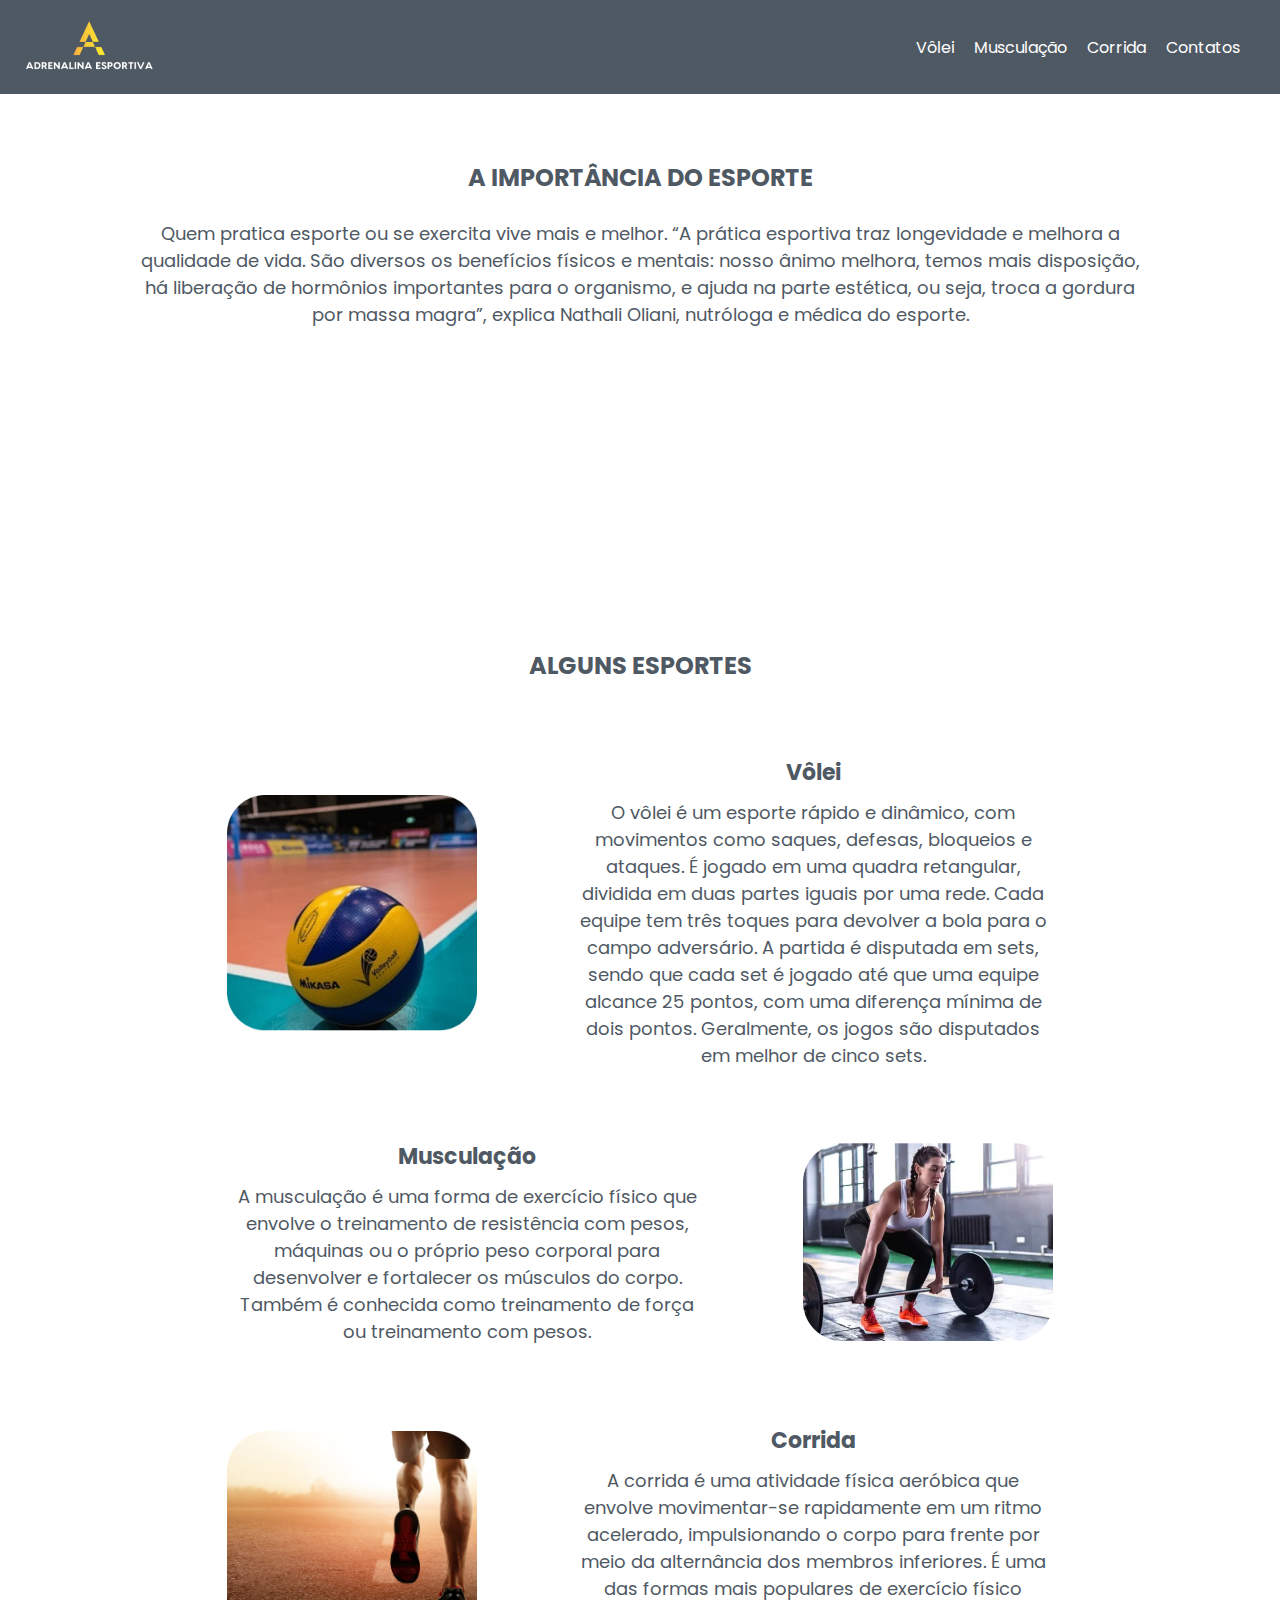
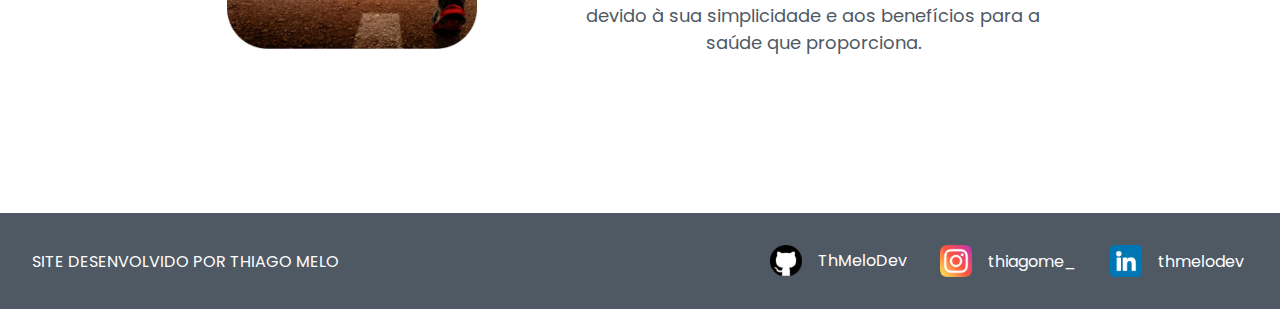
<file: index.html>
<!DOCTYPE html>
<html lang="pt-BR">
<head>
    <meta charset="UTF-8">
    <title>Home</title>
    <link rel="stylesheet" href="./styles/global.css">
    <link rel="stylesheet" href="./styles/header.css">
    <link rel="stylesheet" href="./styles/index.css">
    <link rel="stylesheet" href="./styles/footer.css">
</head>
<body>
    <header>
        <a href="./index.html"><img src="./assets/logo.png" alt="logo"></a>
        <nav>
            <ul>
                <li><a href="./pages/volei.html">Vôlei</a></li>
                <li><a href="./pages/musculacao.html">Musculação</a></li>
                <li><a href="./pages/corrida.html">Corrida</a></li>
                <li><a href="./pages/contatos.html">Contatos</a></li>
            </ul>
        </nav>
    </header>
    <main>
        <h1>A IMPORTÂNCIA DO ESPORTE</h1>
        <p>Quem pratica esporte ou se exercita vive mais e melhor. “A prática esportiva traz longevidade e melhora a qualidade de vida. São diversos os benefícios físicos e mentais: nosso ânimo melhora, temos mais disposição, há liberação de hormônios importantes para o organismo, e ajuda na parte estética, ou seja, troca a gordura por massa magra”, explica Nathali Oliani, nutróloga e médica do esporte.</p>
        <div class="div-ball"><div></div></div>
        <h1>ALGUNS ESPORTES</h1>
        <div class="container-benefits">
            <div class="benefits benefits1">
                <a class="a-image-volei" href="./pages/volei.html"><div class="image-volei"></div></a>
                <div>
                    <h2>Vôlei</h2>
                    <p >O vôlei é um esporte rápido e dinâmico, com movimentos como saques, defesas, bloqueios e ataques. É jogado em uma quadra retangular, dividida em duas partes iguais por uma rede. Cada equipe tem três toques para devolver a bola para o campo adversário. A partida é disputada em sets, sendo que cada set é jogado até que uma equipe alcance 25 pontos, com uma diferença mínima de dois pontos. Geralmente, os jogos são disputados em melhor de cinco sets.</p>
                </div>
            </div>
            <div class="benefits">
                <div>
                    <h2>Musculação</h2>
                    <p >
                        A musculação é uma forma de exercício físico que envolve o treinamento de resistência com pesos, máquinas ou o próprio peso corporal para desenvolver e fortalecer os músculos do corpo. Também é conhecida como treinamento de força ou treinamento com pesos.</p>
                </div>
                <a href="./pages/musculacao.html"><div class="image-musculacao"></div></a>
                
                
            </div>
            <div class="benefits benefits3">
                <a class="a-image-corrida" href="./pages/corrida.html"><div class="image-corrida"></div></a>
                
                <div>
                    <h2>Corrida</h2>
                    <p >
                        A corrida é uma atividade física aeróbica que envolve movimentar-se rapidamente em um ritmo acelerado, impulsionando o corpo para frente por meio da alternância dos membros inferiores. É uma das formas mais populares de exercício físico devido à sua simplicidade e aos benefícios para a saúde que proporciona.</p>
                </div>
            </div>
        </div>
    </main>
    <footer>
        <span>SITE DESENVOLVIDO POR THIAGO MELO</span>
        <ul>
            <li>
                <a href="https://github.com/ThMeloDev/sports-page" target="_blank"><img src="./assets/github.svg" alt="logo do github">
                    <span>ThMeloDev</span></a>
                
            </li>
            <li>
                <a href="https://www.instagram.com/thiagome_/" target="_blank"><img src="./assets/instagram.png" alt="logo do instagram">
                    <span>thiagome_</span></a>
                
            </li>
            <li>
                <a href="https://www.linkedin.com/in/thmelodev/" target="_blank"><img src="./assets/linkedin.png" alt="logo do linkedin">
                    <span>thmelodev</span></a>
                
            </li>
        </ul>
    </footer>
</body>
</html>
</file>
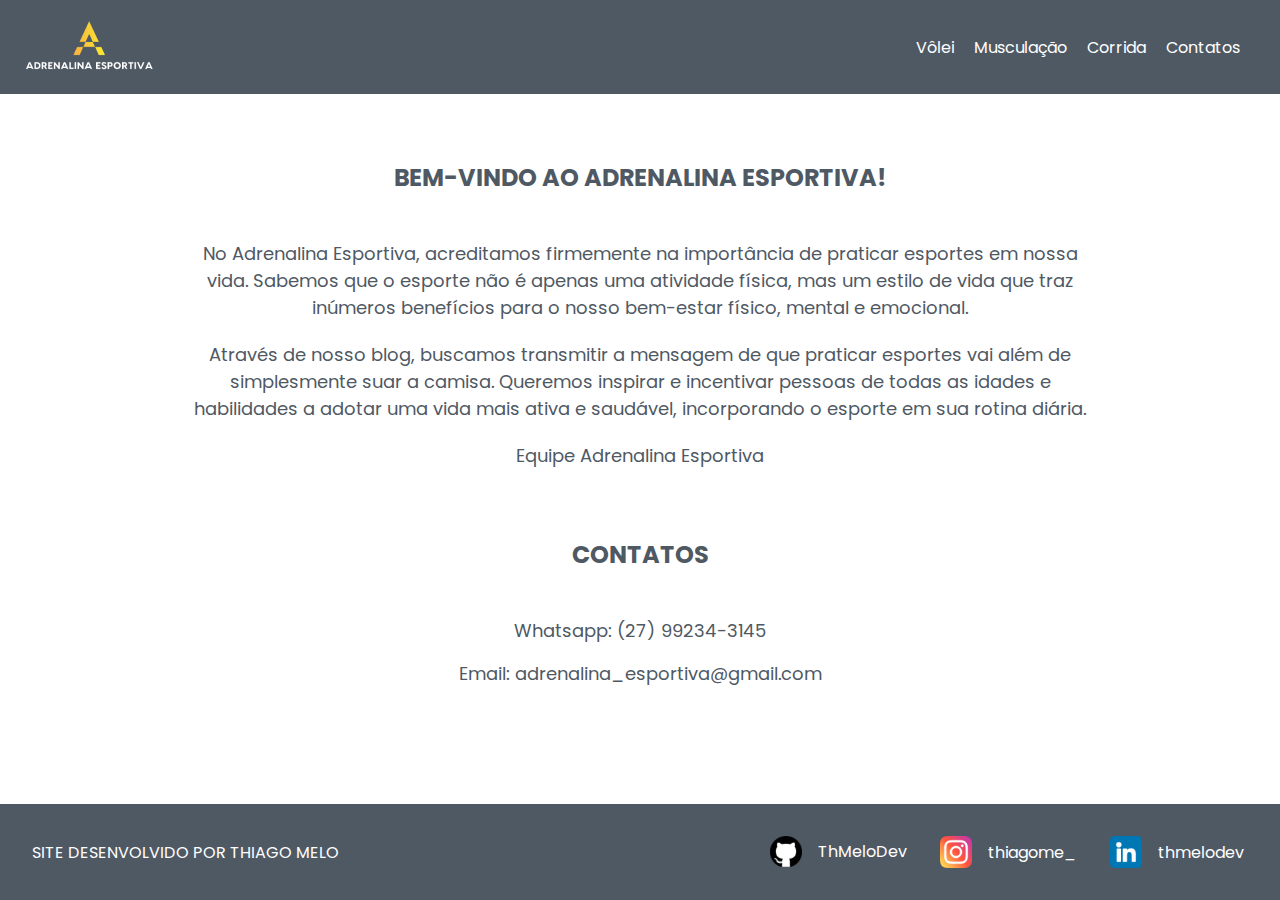
<file: pages/contatos.html>
<!DOCTYPE html>
<html lang="pt-BR">
<head>
    <meta charset="UTF-8">
    <title>Contatos</title>
    <link rel="stylesheet" href="../styles/global.css">
    <link rel="stylesheet" href="../styles/header.css">
    <link rel="stylesheet" href="../styles/contatos.css">
    <link rel="stylesheet" href="../styles/footer.css">
    <script defer src="../scripts/carousel.js"></script>
</head>
<body>
    <header>
        <a href="../index.html"><img src="../assets/logo.png" alt="logo"></a>
        <nav>
            <ul>
                <li><a href="../pages/volei.html">Vôlei</a></li>
                <li><a href="../pages/musculacao.html">Musculação</a></li>
                <li><a href="../pages/corrida.html">Corrida</a></li>
                <li><a href="../pages/contatos.html">Contatos</a></li>
            </ul>
        </nav>
    </header>
    <main>
        <h1>Bem-vindo ao Adrenalina Esportiva!</h1>
        <p>No Adrenalina Esportiva, acreditamos firmemente na importância de praticar esportes em nossa vida. Sabemos que o esporte não é apenas uma atividade física, mas um estilo de vida que traz inúmeros benefícios para o nosso bem-estar físico, mental e emocional.</p>
        <p>Através de nosso blog, buscamos transmitir a mensagem de que praticar esportes vai além de simplesmente suar a camisa. Queremos inspirar e incentivar pessoas de todas as idades e habilidades a adotar uma vida mais ativa e saudável, incorporando o esporte em sua rotina diária.
        </p>
        <p>Equipe Adrenalina Esportiva</p>

        <h1 class="contatos">Contatos</h1>
        <ul>
            <li>Whatsapp: (27) 99234-3145</li>
            <li>Email: adrenalina_esportiva@gmail.com</li>
        </ul>
        
    </main>
    <footer>
        <span>SITE DESENVOLVIDO POR THIAGO MELO</span>
        <ul>
            <li>
                <a href="https://github.com/ThMeloDev/sports-page" target="_blank"><img src="../assets/github.svg" alt="logo do github">
                    <span>ThMeloDev</span></a>
                
            </li>
            <li>
                <a href="https://www.instagram.com/thiagome_/" target="_blank"><img src="../assets/instagram.png" alt="logo do instagram">
                    <span>thiagome_</span></a>
                
            </li>
            <li>
                <a href="https://www.linkedin.com/in/thmelodev/" target="_blank"><img src="../assets/linkedin.png" alt="logo do linkedin">
                    <span>thmelodev</span></a>
                
            </li>
        </ul>
    </footer>
</body>
</html>
</file>
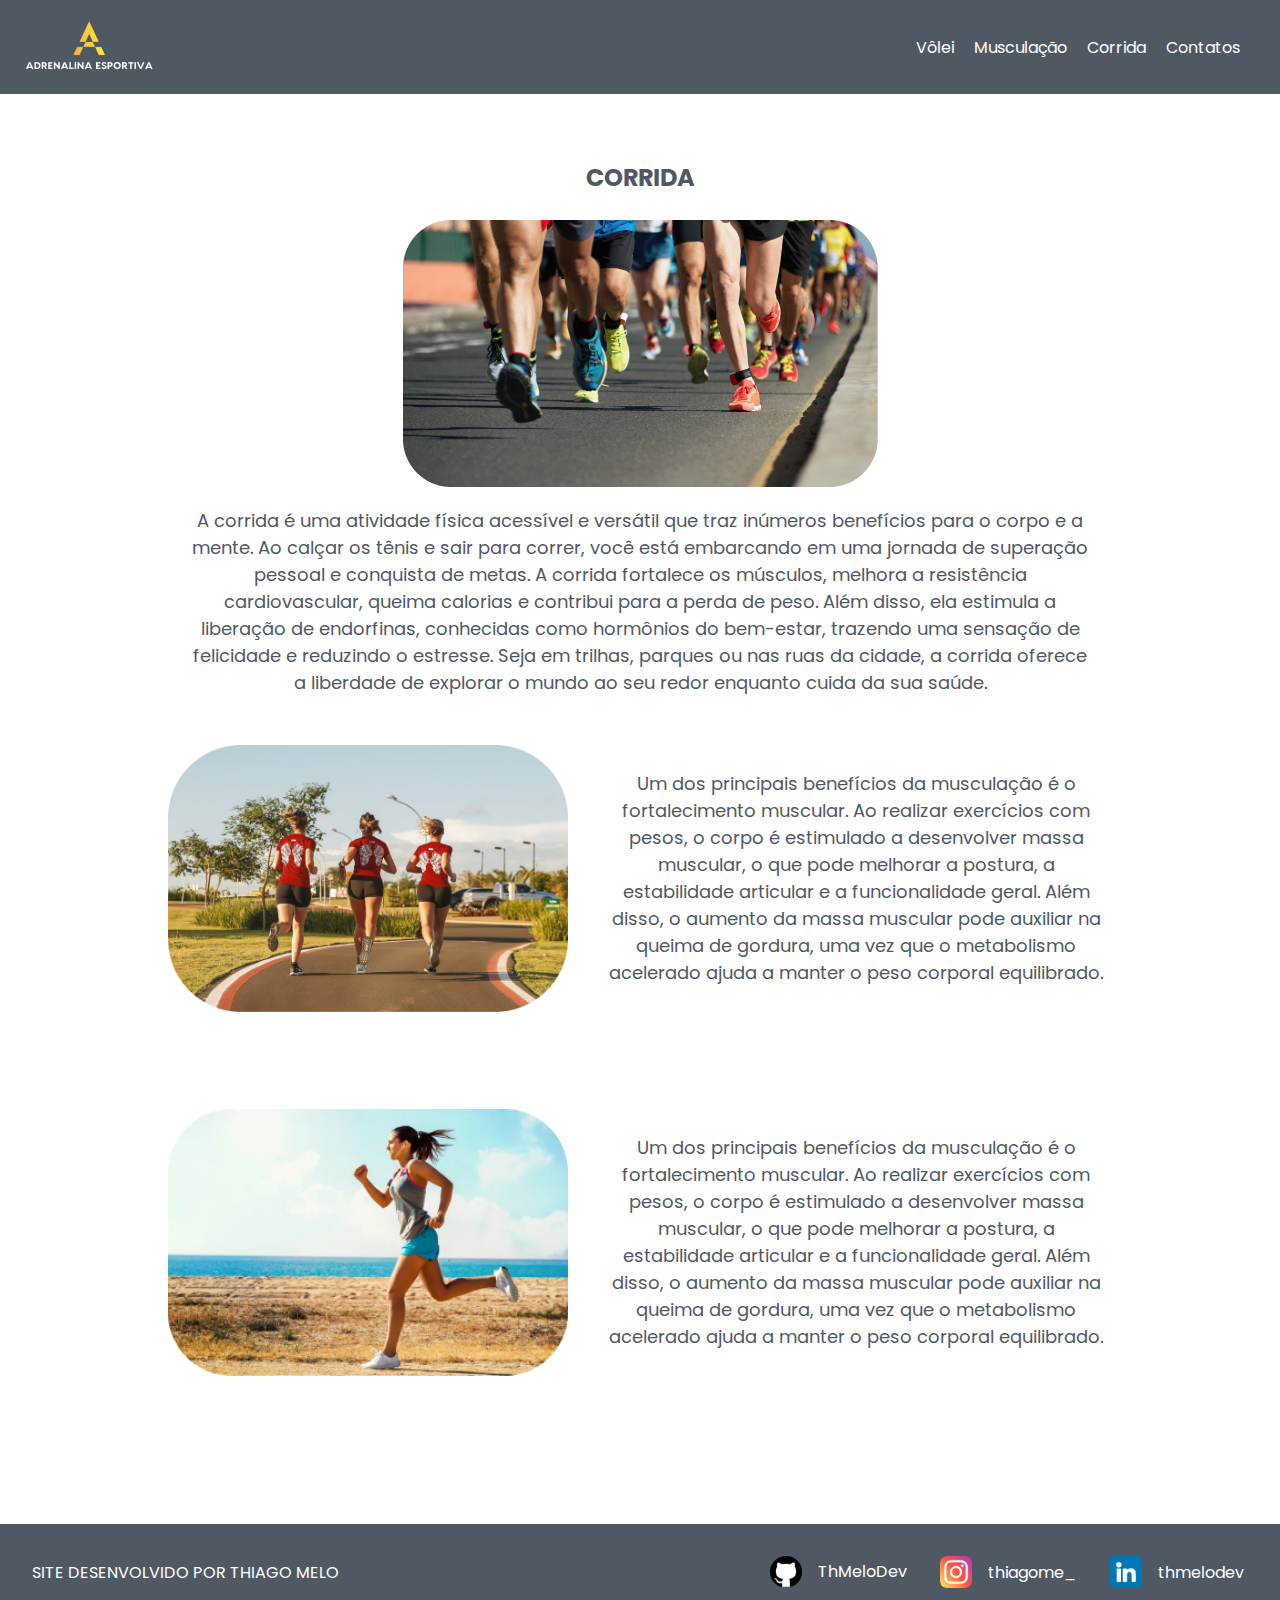
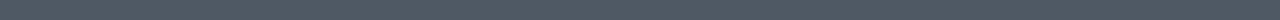
<file: pages/corrida.html>
<!DOCTYPE html>
<html lang="pt-BR">
<head>
    <meta charset="UTF-8">
    <title>Corrida</title>
    <link rel="stylesheet" href="../styles/global.css">
    <link rel="stylesheet" href="../styles/header.css">
    <link rel="stylesheet" href="../styles/corrida.css">
    <link rel="stylesheet" href="../styles/footer.css">
</head>
<body>
    <header>
        <a href="../index.html"><img src="../assets/logo.png" alt="logo"></a>
        <nav>
            <ul>
                <li><a href="../pages/volei.html">Vôlei</a></li>
                <li><a href="../pages/musculacao.html">Musculação</a></li>
                <li><a href="../pages/corrida.html">Corrida</a></li>
                <li><a href="../pages/contatos.html">Contatos</a></li>
            </ul>
        </nav>
    </header>
    <main>
        <h1>CORRIDA</h1>
        <img class="run" src="../assets/corrida_1.png" alt="imagem de corrida">
        <p>A corrida é uma atividade física acessível e versátil que traz inúmeros benefícios para o corpo e a mente. Ao calçar os tênis e sair para correr, você está embarcando em uma jornada de superação pessoal e conquista de metas. A corrida fortalece os músculos, melhora a resistência cardiovascular, queima calorias e contribui para a perda de peso. Além disso, ela estimula a liberação de endorfinas, conhecidas como hormônios do bem-estar, trazendo uma sensação de felicidade e reduzindo o estresse. Seja em trilhas, parques ou nas ruas da cidade, a corrida oferece a liberdade de explorar o mundo ao seu redor enquanto cuida da sua saúde.</p>
        <div class="image-text">
            <div class="image-run image-run-1"></div>
            <p class="text">Um dos principais benefícios da musculação é o fortalecimento muscular. Ao realizar exercícios com pesos, o corpo é estimulado a desenvolver massa muscular, o que pode melhorar a postura, a estabilidade articular e a funcionalidade geral. Além disso, o aumento da massa muscular pode auxiliar na queima de gordura, uma vez que o metabolismo acelerado ajuda a manter o peso corporal equilibrado.</p>
            
        </div>
        <div class="image-text">
            <div class="image-run image-run-2"></div>
            <p class="text">Um dos principais benefícios da musculação é o fortalecimento muscular. Ao realizar exercícios com pesos, o corpo é estimulado a desenvolver massa muscular, o que pode melhorar a postura, a estabilidade articular e a funcionalidade geral. Além disso, o aumento da massa muscular pode auxiliar na queima de gordura, uma vez que o metabolismo acelerado ajuda a manter o peso corporal equilibrado.</p>
            
        </div>
    </main>
    <footer>
        <span>SITE DESENVOLVIDO POR THIAGO MELO</span>
        <ul>
            <li>
                <a href="https://github.com/ThMeloDev/sports-page" target="_blank"><img class="git" src="../assets/github.svg" alt="logo do github">
                    <span>ThMeloDev</span></a>
                
            </li>
            <li>
                <a href="https://www.instagram.com/thiagome_/" target="_blank"><img src="../assets/instagram.png" alt="logo do instagram">
                    <span>thiagome_</span></a>
                
            </li>
            <li>
                <a href="https://www.linkedin.com/in/thmelodev/" target="_blank"><img src="../assets/linkedin.png" alt="logo do linkedin">
                    <span>thmelodev</span></a>
                
            </li>
        </ul>
    </footer>
</body>
</html>
</file>
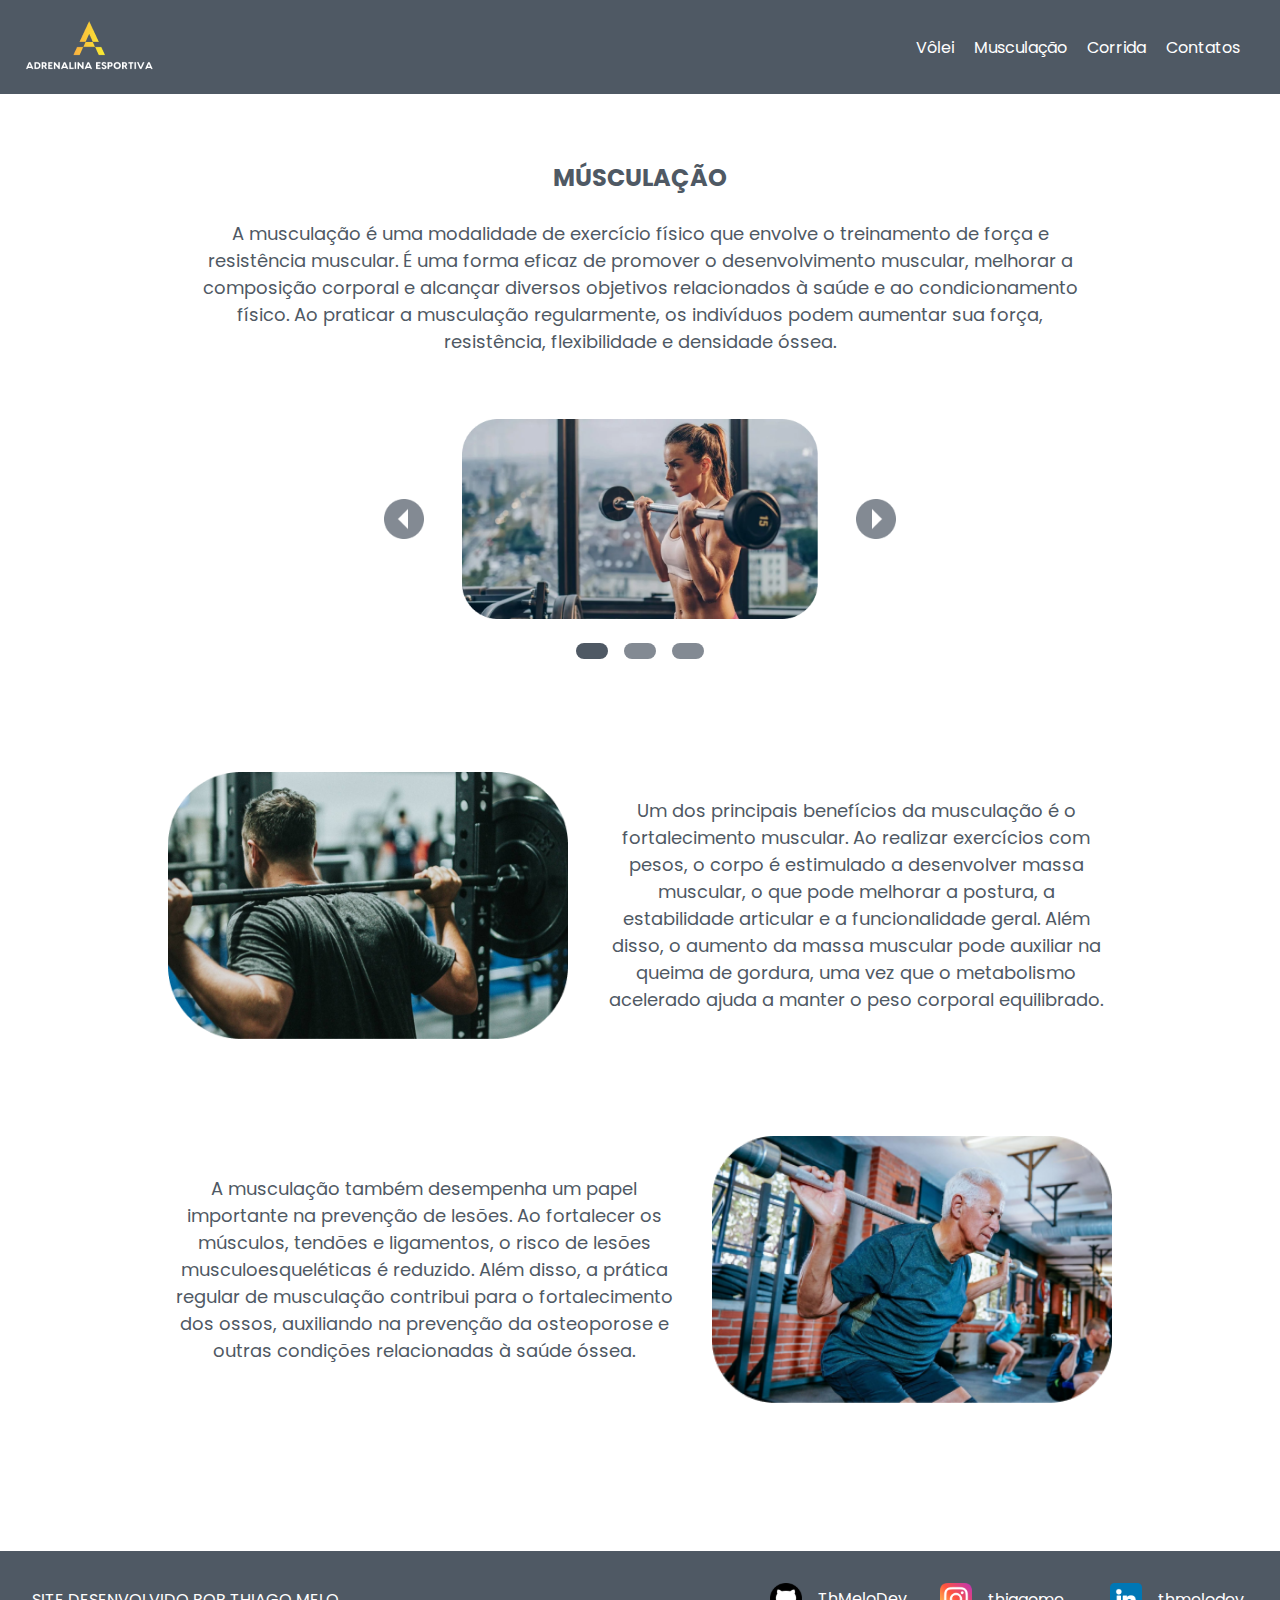
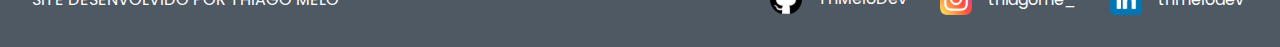
<file: pages/musculacao.html>
<!DOCTYPE html>
<html lang="pt-BR">
<head>
    <meta charset="UTF-8">
    <title>Músculação</title>
    <link rel="stylesheet" href="../styles/global.css">
    <link rel="stylesheet" href="../styles/header.css">
    <link rel="stylesheet" href="../styles/musculacao.css">
    <link rel="stylesheet" href="../styles/footer.css">
    <script defer src="../scripts/carousel.js"></script>
</head>
<body>
    <header>
        <a href="../index.html"><img src="../assets/logo.png" alt="logo"></a>
        <nav>
            <ul>
                <li><a href="../pages/volei.html">Vôlei</a></li>
                <li><a href="../pages/musculacao.html">Musculação</a></li>
                <li><a href="../pages/corrida.html">Corrida</a></li>
                <li><a href="../pages/contatos.html">Contatos</a></li>
            </ul>
        </nav>
    </header>
    <main>
        <h1>MÚSCULAÇÃO</h1>
        <p>A musculação é uma modalidade de exercício físico que envolve o treinamento de força e resistência muscular. É uma forma eficaz de promover o desenvolvimento muscular, melhorar a composição corporal e alcançar diversos objetivos relacionados à saúde e ao condicionamento físico. Ao praticar a musculação regularmente, os indivíduos podem aumentar sua força, resistência, flexibilidade e densidade óssea.</p>
        <div class="container-carousel">
            <div class="carousel">
                <img id="arrow-left" src="../assets/arrow-left-light.png" alt="">
                <div id="image-carousel"></div>
                <img id="arrow-right" src="../assets/arrow-right-light.png" alt="">
            </div>
            <div class="container-index">
                <div class="index index-0">

                </div>
                <div class="index index-1">
                    
                </div>
                <div class="index index-2">
                    
                </div>
            </div>
        </div>
        <div class="image-text image-text1">
            <div class="image-musc image-musc-1"></div>
            <p class="text">Um dos principais benefícios da musculação é o fortalecimento muscular. Ao realizar exercícios com pesos, o corpo é estimulado a desenvolver massa muscular, o que pode melhorar a postura, a estabilidade articular e a funcionalidade geral. Além disso, o aumento da massa muscular pode auxiliar na queima de gordura, uma vez que o metabolismo acelerado ajuda a manter o peso corporal equilibrado.</p>
            
        </div>
        <div class="image-text">
            <p class="text">A musculação também desempenha um papel importante na prevenção de lesões. Ao fortalecer os músculos, tendões e ligamentos, o risco de lesões musculoesqueléticas é reduzido. Além disso, a prática regular de musculação contribui para o fortalecimento dos ossos, auxiliando na prevenção da osteoporose e outras condições relacionadas à saúde óssea.</p>
            <div class="image-musc image-musc-2"></div>
        </div>
    </main>
    <footer>
        <span>SITE DESENVOLVIDO POR THIAGO MELO</span>
        <ul>
            <li>
                <a href="https://github.com/ThMeloDev/sports-page" target="_blank"><img src="../assets/github.svg" alt="logo do github">
                    <span>ThMeloDev</span></a>
                
            </li>
            <li>
                <a href="https://www.instagram.com/thiagome_/" target="_blank"><img src="../assets/instagram.png" alt="logo do instagram">
                    <span>thiagome_</span></a>
                
            </li>
            <li>
                <a href="https://www.linkedin.com/in/thmelodev/" target="_blank"><img src="../assets/linkedin.png" alt="logo do linkedin">
                    <span>thmelodev</span></a>
                
            </li>
        </ul>
    </footer>
</body>
</html>
</file>
<file: styles/global.css>
@import url("https://fonts.googleapis.com/css2?family=Poppins&display=swap");

* {
  margin: 0;
  padding: 0;
  box-sizing: border-box;
  font-family: "Poppins", sans-serif;
}

:root {
  --gray: #4f5964;
  --light-gray: #838a93;
}

body {
  max-width: 100vw;
  min-height: 100vh;
  display: flex;
  flex-direction: column;
  overflow-x: hidden;
}

main {
  display: flex;
  flex-direction: column;
  justify-content: start;
  align-items: center;
  text-align: center;
  padding: 10rem 0 6.25rem;
}

h1 {
  font-size: 24px;
  margin-bottom: 1.5625rem;
  color: #4f5964;
  text-transform: uppercase;
}

h2 {
  margin-bottom: 0.625rem;
  font-size: 22px;
  color: #4f5964;
}

p {
  font-size: 18px;
  max-width: 70vw;
  color: #4f5964;
}
</file>
<file: styles/header.css>
header {
  display: flex;
  flex-wrap: wrap;
  justify-content: space-between;
  align-items: center;
  background-color: var(--gray);
  padding: 0 2.5rem 0 0.25rem;
  margin-bottom: 3rem;
  position: fixed;
  width: 100vw;
  z-index: 9999;
}

ul {
  display: flex;
  gap: 20px;
}

ul li {
  list-style: none;
}

ul a {
  text-decoration: none;
  color: white;
  font-size: 1rem;
  transition: ease-in;
}

ul a:hover {
  color: #fad138;
}

@media (max-width: 600px) {
  header {
    justify-content: center;
    padding-bottom: 1.25rem;
  }
}
</file>
<file: styles/index.css>
h1 {
  font-size: 24px;
  margin-bottom: 1.5625rem;
}

h2 {
  margin-bottom: 0.625rem;
  font-size: 22px;
}

p {
  font-size: 18px;
  max-width: 80vw;
}

.div-ball {
  max-width: 100vw;
  position: relative;
  width: 100vw;
  height: 20rem;
  overflow-x: hidden;
}

.div-ball div {
  width: 12.5rem;
  height: 12.5rem;
  background-size: contain;
  background-position: center;
  background-repeat: no-repeat;
  background-image: url("../assets/volleyball.png");
  position: absolute;
  top: 20%;
  left: 0;
  transform: translate(-100%, -50%);
  animation: mover 10s ease-in-out infinite;
}

@keyframes mover {
  0% {
    left: calc(100vw + 12.5rem);
    transform: scale(1);
    transform: rotate(360deg);
  }

  50% {
    left: calc(-12.5rem);
    transform: scale(1);
    background-image: url("../assets/volleyball.png");
    transform: rotate(0deg);
  }
  51% {
    transform: scale(-1);
    background-image: url("../assets/basketball.png");
    transform: rotate(0deg);
  }

  99% {
    transform: scale(-1);
  }
  100% {
    left: calc(100vw + 12.5rem);
    transform: rotate(360deg);
    background-image: url("../assets/basketball.png");
  }
}

.benefits {
  display: flex;
  justify-content: center;
  align-items: center;
  flex-wrap: wrap;
  gap: 6rem;
}

.container-benefits {
  max-width: 70vw;
  display: flex;
  flex-direction: column;

  justify-content: center;
  align-items: center;
  gap: 3rem;
  margin: 3rem 0 3rem;
}

.container-benefits p {
  max-width: 30rem;
}

.image-volei,
.image-musculacao,
.image-corrida {
  max-width: 80vw;
  width: 250px;
  height: 250px;
  background-size: contain;
  background-position: center;
  background-repeat: no-repeat;
}

.image-volei {
  background-image: url("../assets/volei_home.png");
}

.image-musculacao {
  background-image: url("../assets/musculacao_home.png");
}

.image-corrida {
  background-image: url("../assets/corrida_home.png");
}

@media (max-width: 1200px) {
  .div-ball div {
    animation: mover 7s ease-in-out infinite;
  }

  .benefits1,
  .benefits3 {
    display: grid;
    grid-template-columns: 1fr;
    grid-template-rows: auto auto;
    justify-items: center;
    align-content: center;
  }

  .a-image-volei,
  .a-image-corrida {
    grid-row: 2;
  }
}
</file>
<file: styles/footer.css>
footer {
  background-color: var(--gray);
  display: flex;
  justify-content: space-between;
  align-items: center;
  padding: 2rem;
  color: white;
  text-align: center;
}

footer ul {
  display: flex;
  justify-content: center;
  flex-wrap: wrap;
  gap: 2rem;
}

footer a {
  display: flex;
  align-items: center;
  width: 8.625rem;
  gap: 1rem;
}

footer img {
  max-width: 2rem;
}
</file>
<file: styles/contatos.css>
main {
  gap: 1.25rem;
  height: auto;
  flex: 1;
}

main h1 {
  display: flex;
  max-width: 80vw;
  flex-wrap: wrap;
}

.contatos {
  margin-top: 3rem;
}
main ul {
  display: flex;
  flex-direction: column;
  gap: 1rem;
}

main li {
  list-style: none;
  font-size: 18px;
  max-width: 80vw;
  color: #4f5964;
}
</file>
<file: styles/corrida.css>
.run {
  max-width: 80vw;
  margin-bottom: 1.25rem;
}

.run:hover {
  content: url(../assets/corrida_2.png);
}

.text {
  width: 32rem;
}

.image-text {
  display: flex;
  gap: 2rem;
  justify-content: center;
  align-items: center;
  flex-wrap: wrap;
  margin: 2rem;
}

.image-run {
  max-width: 70vw;
  width: 400px;
  height: 300px;
  background-size: contain;
  background-position: center;
  background-repeat: no-repeat;
}

.image-run-1 {
  background-image: url("../assets/run_1.png");
}

.image-run-2 {
  background-image: url("../assets/run_2.png");
}
</file>
<file: styles/musculacao.css>
.container-carousel {
  display: flex;
  flex-direction: column;
  justify-content: center;
  align-items: center;
  margin: 4rem;
}

.carousel {
  display: flex;
  justify-content: center;
  align-items: center;
  gap: 1rem;
  margin-bottom: 1.5rem;
}

#image-carousel {
  max-width: 60vw;
  width: 400px;
  height: 200px;
  background-size: contain;
  background-position: center;
  background-repeat: no-repeat;
  background-image: url(../assets/musc_0.png);
}

.carousel img {
  width: 2.5rem;
  height: 2.5rem;
  cursor: pointer;
}

#arrow-left:hover {
  content: url(../assets/arrow-left.png);
}

#arrow-right:hover {
  content: url(../assets/arrow-right.png);
}

.container-index {
  display: flex;
  gap: 1rem;
}

.index {
  width: 2rem;
  height: 1rem;
  border-radius: 1rem;
  background-color: var(--light-gray);
}

.index-0 {
  background-color: var(--gray);
}

.image-text {
  display: flex;
  gap: 2rem;
  justify-content: center;
  align-items: center;
  flex-wrap: wrap;
  margin: 2rem;
}

.image-musc {
  max-width: 70vw;
  width: 400px;
  height: 300px;
  background-size: contain;
  background-position: center;
  background-repeat: no-repeat;
}

.image-musc-1 {
  background-image: url("../assets/musculacao-1.png");
}

.image-musc-2 {
  background-image: url("../assets/musculacao-2.png");
}

.text {
  width: 32rem;
}

@media (max-width: 1200px) {
  .image-text1 {
    display: grid;
    grid-template-columns: 1fr;
    grid-template-rows: auto auto;
    justify-items: center;
    align-content: center;
  }

  .image-musc-1 {
    grid-row: 2;
  }
}
</file>
